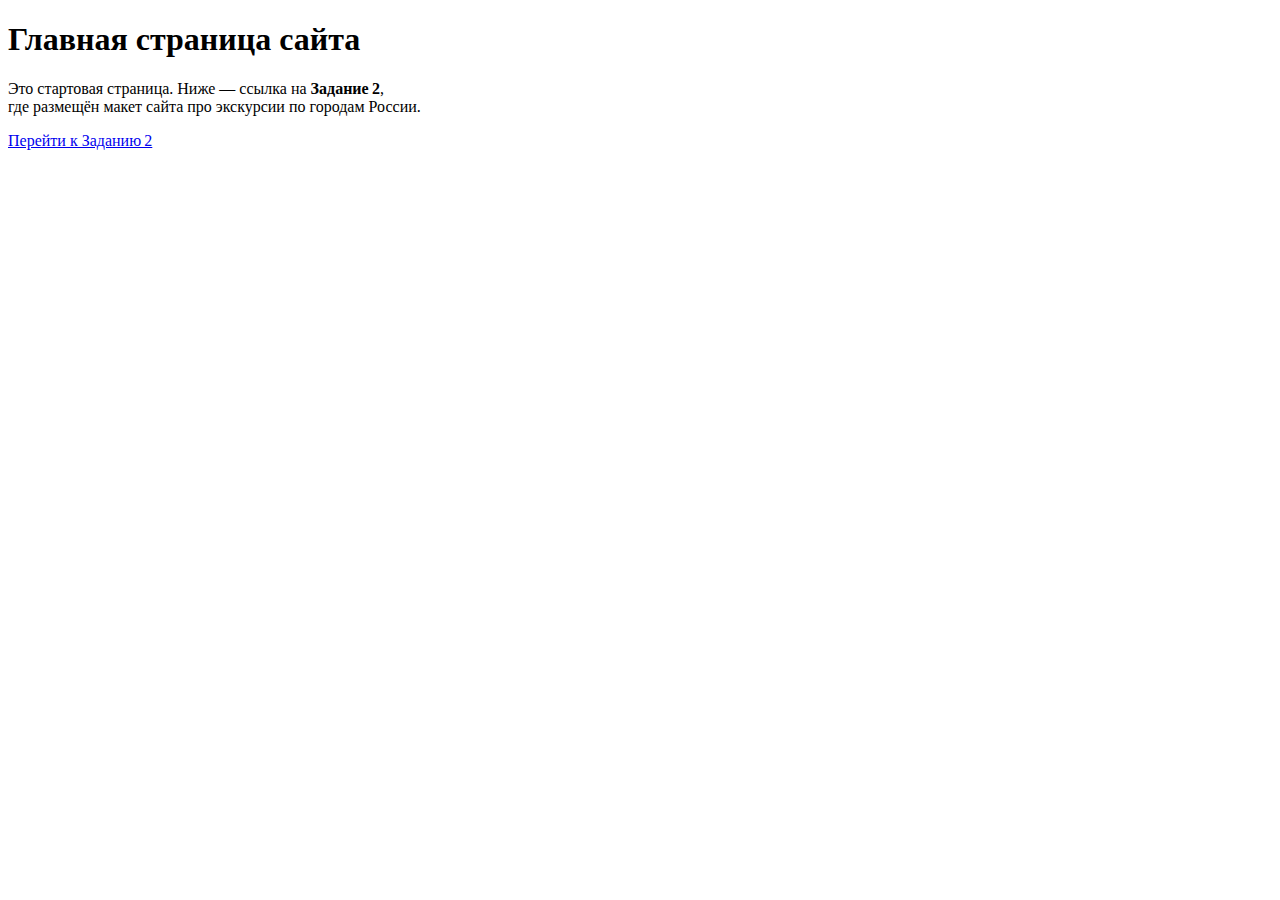
<file: index.html>
<!DOCTYPE html>
<html lang="ru">
<head>
  <meta charset="UTF-8">
  <title>Главная</title>
 </head>
<body>
  <div class="container">
    <h1>Главная страница сайта</h1>
    <p>
      Это стартовая страница. Ниже — ссылка на <strong>Задание 2</strong>,<br>
      где размещён макет сайта про экскурсии по городам России.
    </p>
    <a href="task2.html" class="btn">Перейти к Заданию 2</a>
  </div>
</body>
</html
</file>
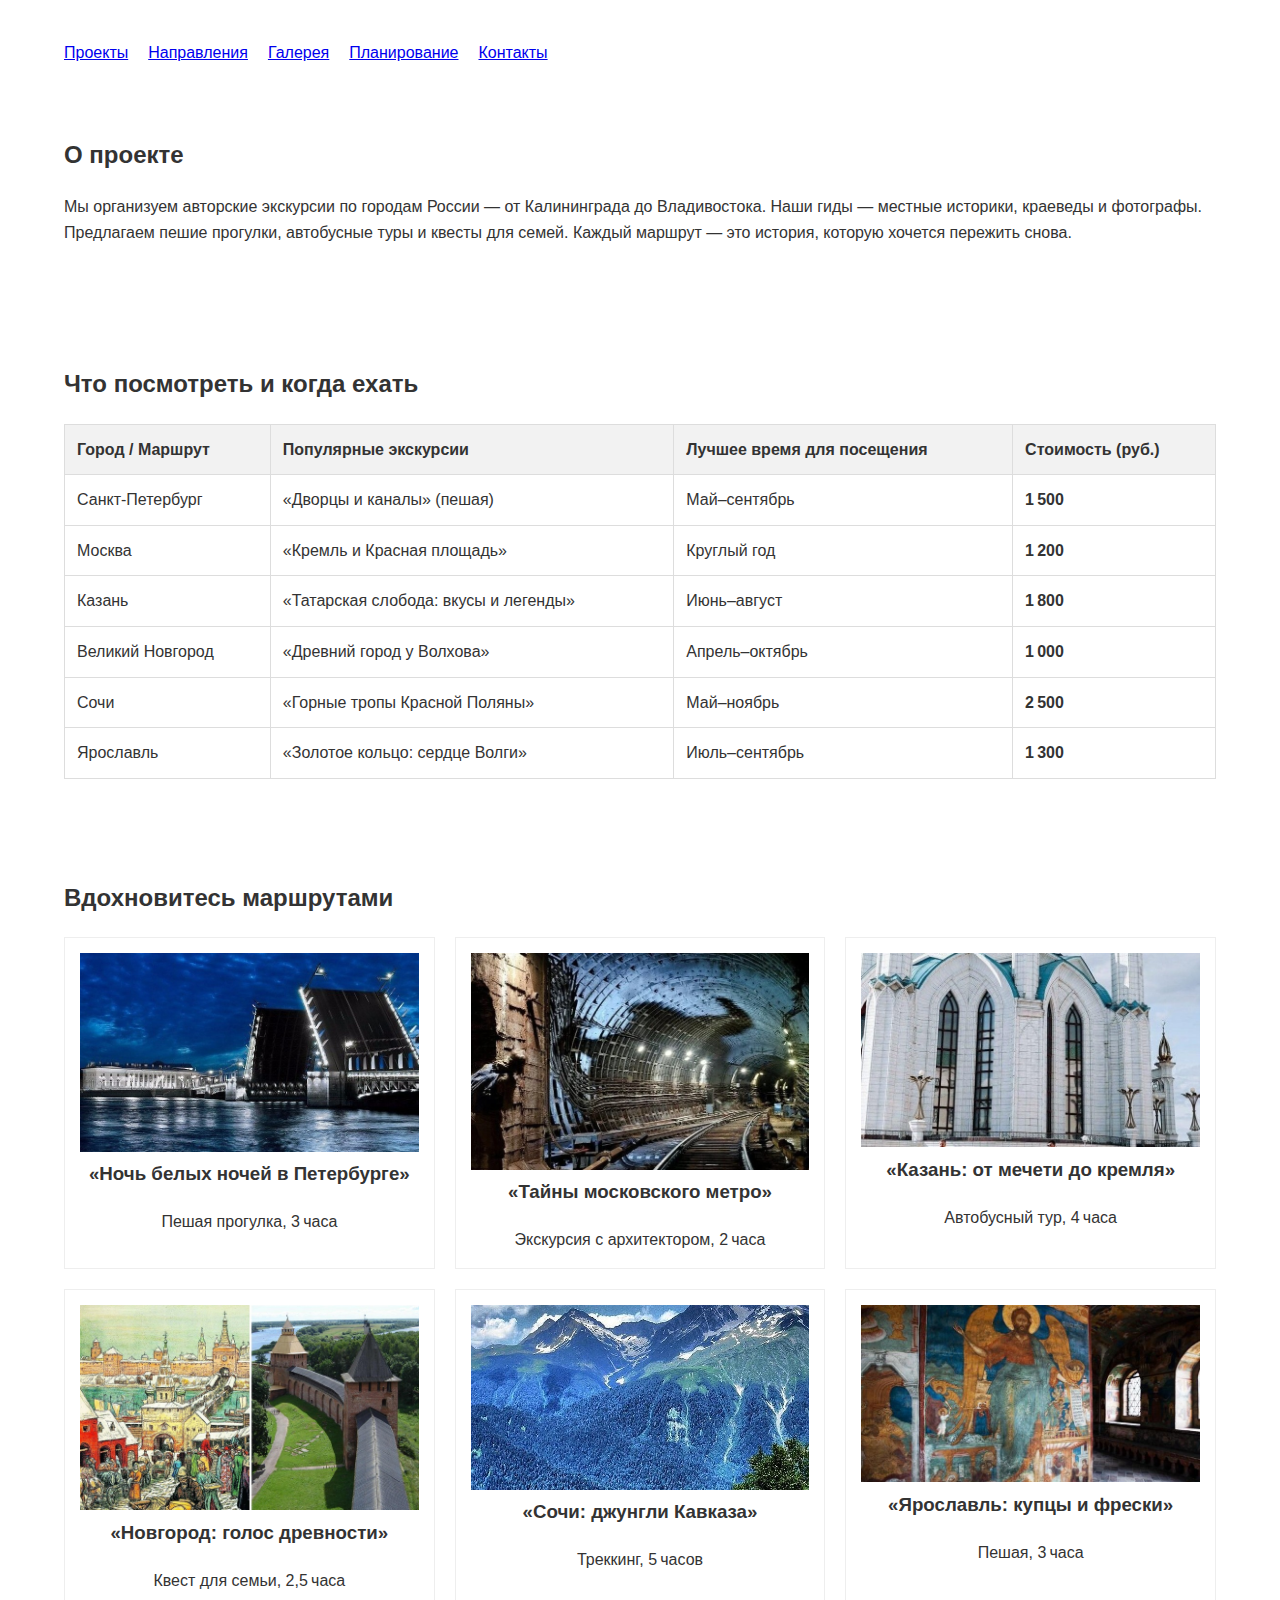
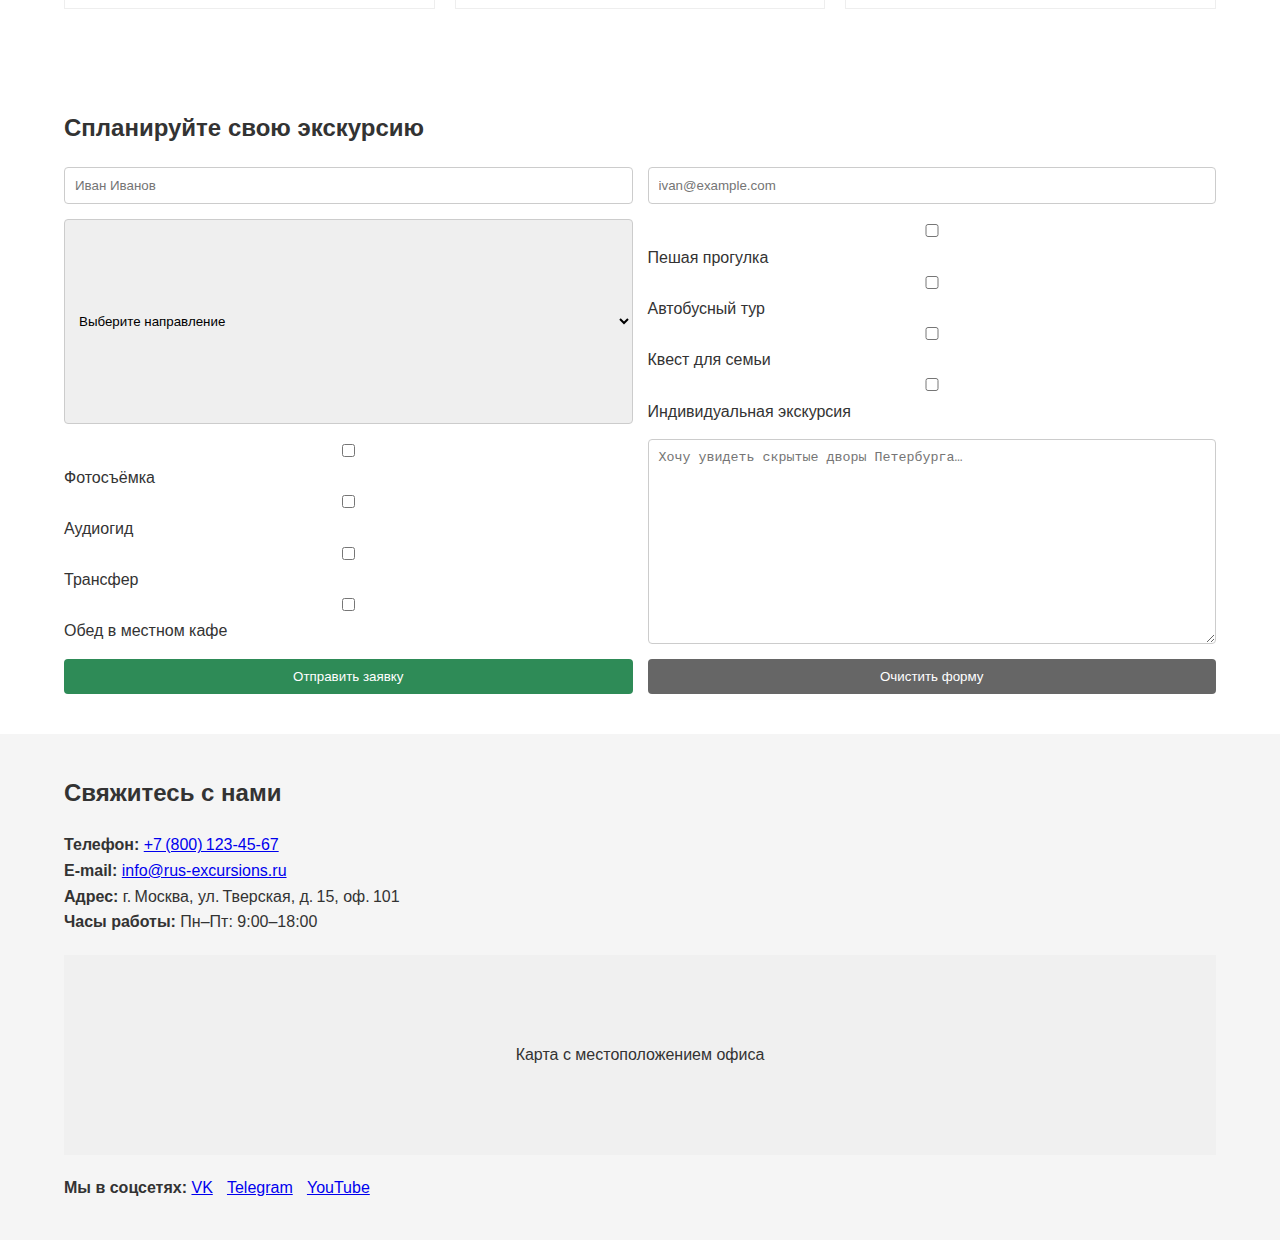
<file: task2.html>
<!DOCTYPE html>
<html lang="ru">
<head>
  <meta charset="UTF-8">
  <title>Русские маршруты — экскурсии по России</title>
  <!-- Подключение стилей из внешнего файла -->
  <link rel="stylesheet" href="style.css"> 
</head>
<body>

<!-- Блок 1: Меню и «О проекте» -->
<header>
  <div class="container">
    <nav>
      <ul style="display: flex; list-style: none; gap: 20px; margin-bottom: 30px;">
        <li><a href="#projects">Проекты</a></li>
        <li><a href="#directions">Направления</a></li>
        <li><a href="#gallery">Галерея</a></li>
        <li><a href="#planning">Планирование</a></li>
        <li><a href="#contacts">Контакты</a></li>
      </ul>
    </nav>
    <section id="about">
      <h2>О проекте</h2>
      <p>Мы организуем авторские экскурсии по городам России — от Калининграда до Владивостока. Наши гиды — местные историки, краеведы и фотографы. Предлагаем пешие прогулки, автобусные туры и квесты для семей. Каждый маршрут — это история, которую хочется пережить снова.</p>
    </section>
  </div>
</header>


<!-- Блок 2: Таблица экскурсий -->
<section id="table">
  <div class="container">
    <h2>Что посмотреть и когда ехать</h2>
    <table>
      <thead>
        <tr>
          <th>Город / Маршрут</th>
          <th>Популярные экскурсии</th>
          <th>Лучшее время для посещения</th>
          <th>Стоимость (руб.)</th>
        </tr>
      </thead>
      <tbody>
        <tr>
          <td>Санкт‑Петербург</td>
          <td>«Дворцы и каналы» (пешая)</td>
          <td>Май–сентябрь</td>
          <td><strong>1 500</strong></td>
        </tr>
        <tr>
          <td>Москва</td>
          <td>«Кремль и Красная площадь»</td>
          <td>Круглый год</td>
          <td><strong>1 200</strong></td>
        </tr>
        <tr>
          <td>Казань</td>
          <td>«Татарская слобода: вкусы и легенды»</td>
          <td>Июнь–август</td>
          <td><strong>1 800</strong></td>
        </tr>
        <tr>
          <td>Великий Новгород</td>
          <td>«Древний город у Волхова»</td>
          <td>Апрель–октябрь</td>
          <td><strong>1 000</strong></td>
        </tr>
        <tr>
          <td>Сочи</td>
          <td>«Горные тропы Красной Поляны»</td>
          <td>Май–ноябрь</td>
          <td><strong>2 500</strong></td>
        </tr>
        <tr>
          <td>Ярославль</td>
          <td>«Золотое кольцо: сердце Волги»</td>
          <td>Июль–сентябрь</td>
          <td><strong>1 300</strong></td>
        </tr>
      </tbody>
    </table>
  </div>
</section>

<!-- Блок 3: Галерея -->
<section id="gallery">
  <div class="container">
    <h2>Вдохновитесь маршрутами</h2>
    <div class="gallery">
      <div class="card">
        <img src="foto1.jpg"class="img-same" alt="Ночь белых ночей в Петербурге">
        <h3>«Ночь белых ночей в Петербурге»</h3>
        <p>Пешая прогулка, 3 часа</p>
      </div>
      <div class="card">
        <img src="foto2.jpg"class="img-same" alt="Тайны московского метро">
        <h3>«Тайны московского метро»</h3>
        <p>Экскурсия с архитектором, 2 часа</p>
      </div>
      <div class="card">
        <img src="foto3.jpg"class="img-same" alt="Казань: от мечети до кремля">
        <h3>«Казань: от мечети до кремля»</h3>
        <p>Автобусный тур, 4 часа</p>
      </div>
      <div class="card">
        <img src="foto4.jpg"class="img-same" alt="Новгород: голос древности">
        <h3>«Новгород: голос древности»</h3>
        <p>Квест для семьи, 2,5 часа</p>
      </div>
      <div class="card">
        <img src="foto5.jpg" class="img-same"alt="Сочи: джунгли Кавказа">
        <h3>«Сочи: джунгли Кавказа»</h3>
        <p>Треккинг, 5 часов</p>
      </div>
      <div class="card">
        <img src="foto6.jpg"class="img-same" alt="Ярославль: купцы и фрески">
        <h3>«Ярославль: купцы и фрески»</h3>
        <p>Пешая, 3 часа</p>
      </div>
    </div>
  </div>
</section> 
<!-- Блок 4: Форма планирования -->
<section id="planning">
  <div class="container">
    <h2>Спланируйте свою экскурсию</h2>
    <form action="#" method="post">
      <input type="text" name="name" placeholder="Иван Иванов" required>
      <input type="email" name="email" placeholder="ivan@example.com" required>

      <select name="direction" required>
        <option value="">Выберите направление</option>
        <option value="spb">Санкт‑Петербург</option>
        <option value="msk">Москва</option>
        <option value="kazan">Казань</option>
        <option value="novgorod">Великий Новгород</option>
        <option value="sochi">Сочи</option>
        <option value="yaroslavl">Ярославль</option>
      </select>

      <div>
        <label><input type="checkbox" name="tour_type" value="foot"> Пешая прогулка</label>
        <label><input type="checkbox" name="tour_type" value="bus"> Автобусный тур</label>
        <label><input type="checkbox" name="tour_type" value="quest"> Квест для семьи</label>
        <label><input type="checkbox" name="tour_type" value="individual"> Индивидуальная экскурсия</label>
      </div>

      <div>
        <label><input type="checkbox" name="services" value="photo"> Фотосъёмка</label>
        <label><input type="checkbox" name="services" value="audio"> Аудиогид</label>
        <label><input type="checkbox" name="services" value="transfer"> Трансфер</label>
        <label><input type="checkbox" name="services" value="lunch"> Обед в местном кафе</label>
      </div>

      <textarea name="comments" placeholder="Хочу увидеть скрытые дворы Петербурга…" rows="4"></textarea>


      <button type="submit" class="btn-primary">Отправить заявку</button>
      <button type="reset" class="btn-secondary">Очистить форму</button>
    </form>
  </div>
</section>
<!-- Блок 5: Контакты -->
<footer id="contacts">
  <div class="container">
    <h2>Свяжитесь с нами</h2>
    <ul style="list-style: none; padding: 0;">
      <li><strong>Телефон:</strong> <a href="tel:+78001234567">+7 (800) 123‑45‑67</a></li>
      <li><strong>E‑mail:</strong> <a href="mailto:info@rus-excursions.ru">info@rus-excursions.ru</a></li>
      <li><strong>Адрес:</strong> г. Москва, ул. Тверская, д. 15, оф. 101</li>
      <li><strong>Часы работы:</strong> Пн–Пт: 9:00–18:00</li>
    </ul>


    <!-- Карта (миниатюра) -->
    <div style="margin: 20px 0; height: 200px; background-color: #f0f0f0; display: flex; align-items: center; justify-content: center;">
      <p>Карта с местоположением офиса</p>
    </div>


    <!-- Соцсети -->
    <div>
      <strong>Мы в соцсетях:</strong>
      <a href="#" style="margin-right: 10px;">VK</a>
      <a href="#" style="margin-right: 10px;">Telegram</a>
      <a href="#">YouTube</a>
    </div>
  </div>
</footer>
</file>
<file: style.css>
* {
  margin: 0;
  padding: 0;
  box-sizing: border-box;
}

body {
  font-family: 'Roboto', sans-serif;
  color: #333;
  line-height: 1.6;
}
img-same {
  width: 300px;        /* фиксированная ширина */
  height: 200px;      /* фиксированная высота */
  object-fit: cover;   /* картинка заполняет контейнер, обрезается по краям */
  border-radius: 8px; /* скругление углов (опционально) */
  display: block;       /* убирает лишние отступы под изображением */
  margin-bottom: 10px; /* отступ снизу до заголовка */
}
.container {
  width: 90%;
  max-width: 1200px;
  margin: 0 auto;
}

header, section, footer {
  padding: 40px 0;
}

h1, h2, h3 {
  margin-bottom: 20px;
}

table {
  width: 100%;
  border-collapse: collapse;
  margin: 20px 0;
}

th, td {
  border: 1px solid #ddd;
  padding: 12px;
  text-align: left;
}

th {
  background-color: #f2f2f2;
}

.gallery {
  display: grid;
  grid-template-columns: repeat(3, 1fr);
  gap: 20px;
  margin: 20px 0;
}

.card {
  border: 1px solid #eee;
  padding: 15px;
  text-align: center;
}

.card img {
  max-width: 100%;
  height: auto;
}

form {
  display: grid;
  grid-template-columns: 1fr 1fr;
  gap: 15px;
}

input, select, textarea {
  padding: 10px;
  border: 1px solid #ccc;
  border-radius: 4px;
  width: 100%;
}

button {
  padding: 10px 20px;
  border: none;
  border-radius: 4px;
  cursor: pointer;
}

.btn-primary {
  background-color: #2E8B57;
  color: white;  
}

.btn-secondary {
  background-color: #666;
  color: white;
}

footer {
  background-color: #f5f5f5;
}

@media (max-width: 768px) {
  .gallery {
    grid-template-columns: 1fr;
  }
  form {
    grid-template-columns: 1fr;
  }
}
</file>
